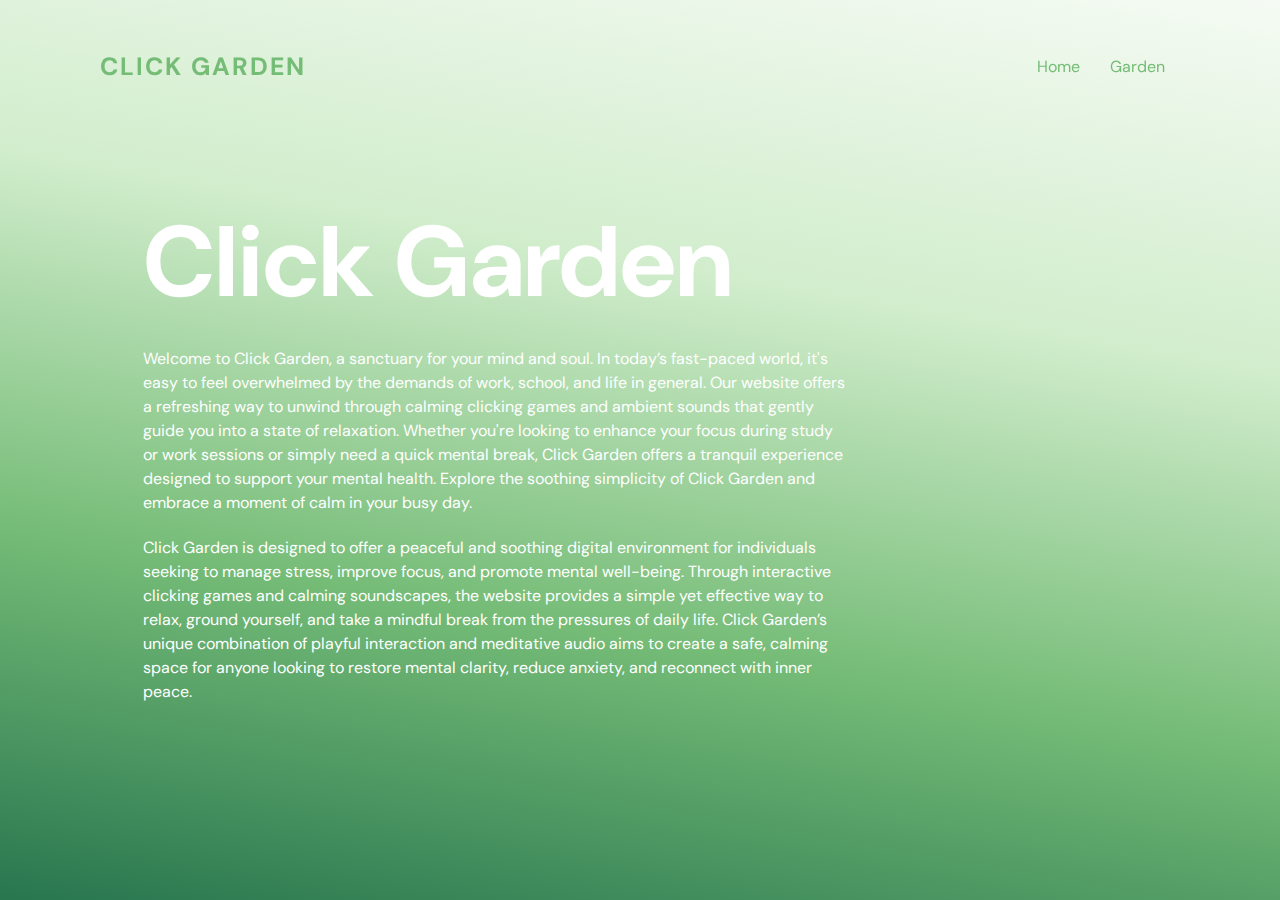
<file: index.html>
<!DOCTYPE html>
<html lang="en">
<head>
  <meta charset="UTF-8" />
  <meta name="viewport" content="width=device-width, initial-scale=1.0" />
  <title>Click Garden | Home</title>
  <link rel="stylesheet" href="style.css" />
</head>
<body>
  <header>
    <a href="index.html" class="logo">Click Garden</a>
    <div class="toggle"></div>
    <ul class="menu">
      <li><a href="index.html">Home</a></li>
      <li><a href="garden/garden.html">Garden</a></li>
    </ul>
  </header>
  <section class="homepage" id="home">
    <h1>Click Garden</h1>
    <p>
      Welcome to Click Garden, a sanctuary for your mind and soul. In today’s fast-paced world, it's easy to feel
      overwhelmed by the demands of work, school, and life in general. Our website offers a refreshing way to unwind
      through calming clicking games and ambient sounds that gently guide you into a state of relaxation. Whether you're
      looking to enhance your focus during study or work sessions or simply need a quick mental break, Click Garden
      offers a tranquil experience designed to support your mental health. Explore the soothing simplicity of Click
      Garden and embrace a moment of calm in your busy day.
    </p>
    <br>
    <p>
      Click Garden is designed to offer a peaceful and soothing digital environment for individuals seeking to manage
      stress, improve focus, and promote mental well-being. Through interactive clicking games and calming soundscapes,
      the website provides a simple yet effective way to relax, ground yourself, and take a mindful break from the
      pressures of daily life. Click Garden’s unique combination of playful interaction and meditative audio aims to
      create a safe, calming space for anyone looking to restore mental clarity, reduce anxiety, and reconnect with
      inner peace.
    </p>
  </section>
  <script src="script.js"></script>
</body>
</html>
</file>
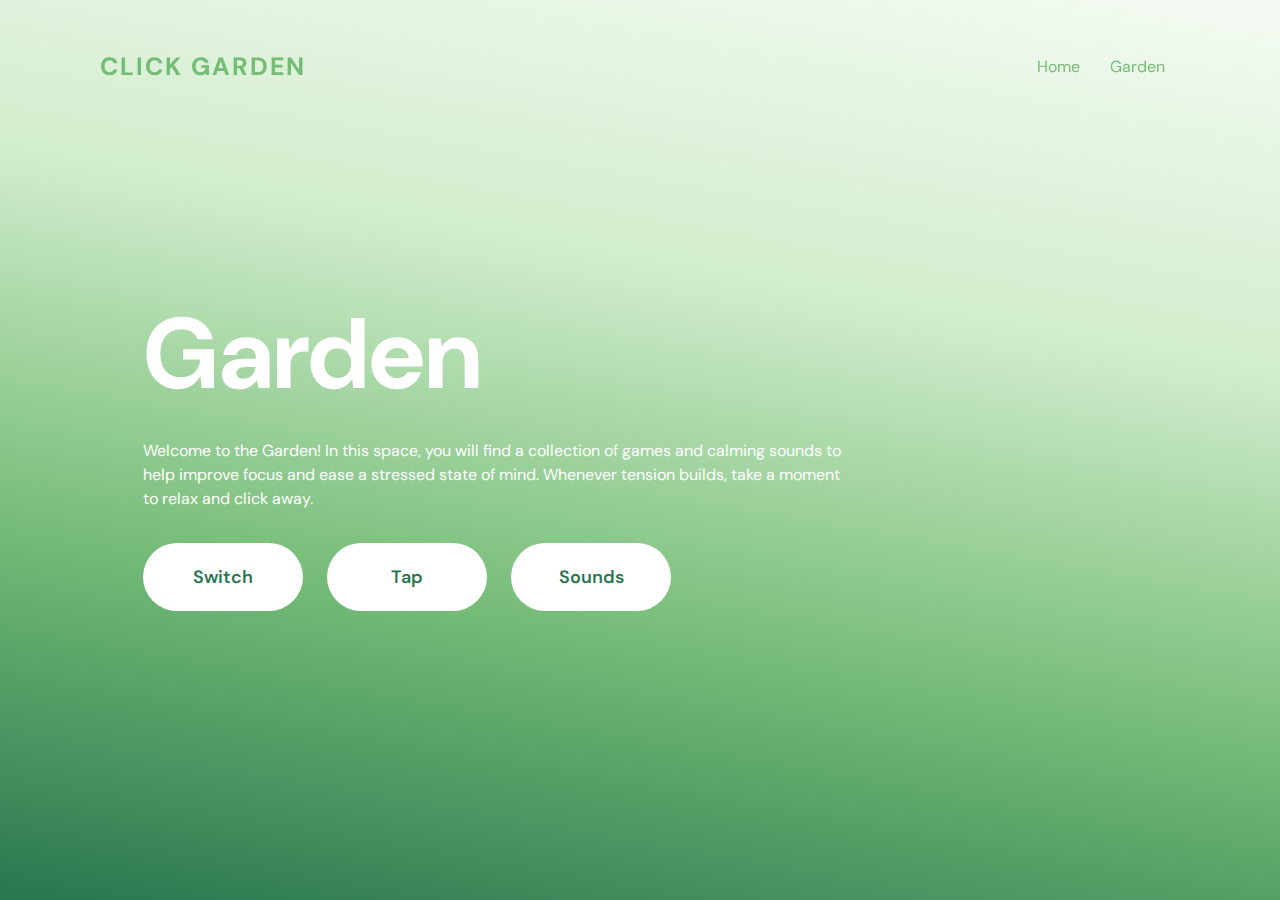
<file: garden/garden.html>
<!DOCTYPE html>
<html lang="en">
  <head>
    <meta charset="UTF-8" />
    <meta name="viewport" content="width=device-width, initial-scale=1.0" />
    <title>Click Garden | Garden</title>
    <link rel="stylesheet" href="garden.css" />
  </head>
  <body>
    <header>
      <a href="../index.html" class="logo">Click Garden</a>
      <div class="toggle"></div>
      <ul class="menu">
        <li><a href="../index.html">Home</a></li>
        <li><a href="garden.html">Garden</a></li>
      </ul>
    </header>
    <section class="homepage" id="home">
      <h1>Garden</h1>
      <p>Welcome to the Garden! In this space, you will find a collection of games and calming sounds
        to help improve focus and ease a stressed state of mind. Whenever tension builds, take 
        a moment to relax and click away.</p>
      <div class="button-container">
        <a href="../switch/switch.html" class="btn">Switch</a> 
        <a href="../tap/tap.html" class="btn">Tap</a>
        <a href="../sounds/sounds.html" class="btn">Sounds</a>
      </div>
    </section>
    <script src="garden.js"></script>
  </body>
</html>
</file>
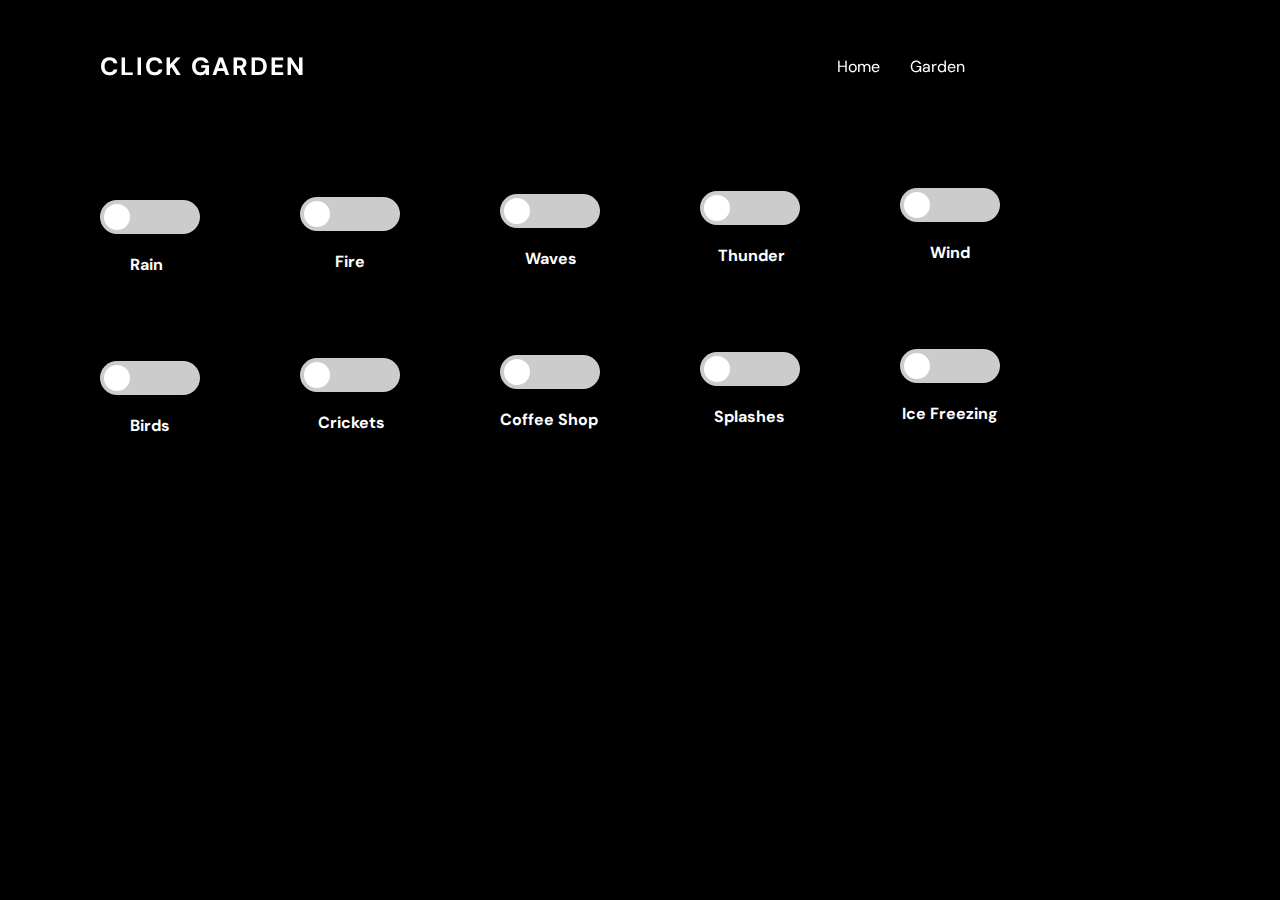
<file: sounds/sounds.html>
<!DOCTYPE html>
<html lang="en">

<head>
  <meta charset="UTF-8" />
  <meta name="viewport" content="width=device-width, initial-scale=1.0" />
  <title>Click Garden | Sounds</title>
  <link rel="stylesheet" href="sounds.css" />
</head>

<body class="quiet">
  <section class="quiet">
    <header class="head">
      <a href="../index.html" class="logo">Click Garden</a>
      <div class="toggle"></div>
      <ul class="menu">
        <li><a href="../index.html">Home</a></li>
        <li><a href="../garden/garden.html">Garden</a></li>
      </ul>
    </header>
  </section>
  <audio id="rainaudio" src="../audio/softrain.mp3"></audio>
  <audio id="fireaudio" src="../audio/fire.mp3"></audio>
  <audio id="waveaudio" src="../audio/waves.mp3"></audio>
  <audio id="thunderaudio" src="../audio/thunder.mp3"></audio>
  <audio id="windaudio" src="../audio/wind.mp3"></audio>
  <audio id="birdaudio" src="../audio/bird.mp3"></audio>
  <audio id="cricketaudio" src="../audio/cricket.mp3"></audio>
  <audio id="coffeeaudio" src="../audio/coffee.mp3"></audio>
  <audio id="splashaudio" src="../audio/splash.mp3"></audio>
  <audio id="iceaudio" src="../audio/ice.mp3"></audio>
  <audio id="click" src="../audio/click.wav"></audio>


  <div style="margin-left:100px;">
    <label for="rainInput" class="switch">
      <input id="rainInput" type="checkbox">
      <span class="slider round"></span>
    </label>
    <p style="color: white; font-weight: bold; margin-left: 30px; margin-top: 20px;">Rain</p>
  </div>
  <div style="margin-left:300px; margin-top: -78px;">
    <label for="fireInput" class="switch">
      <input id="fireInput" type="checkbox">
      <span class="slider round"></span>
    </label>
    <p style="color: white; font-weight: bold; margin-left: 35px; margin-top: 20px;">Fire</p>
  </div>
  <div style="margin-left:500px; margin-top: -78px;">
    <label for="waveInput" class="switch">
      <input id="waveInput" type="checkbox">
      <span class="slider round"></span>
    </label>
    <p style="color: white; font-weight: bold; margin-left: 25px; margin-top: 20px;">Waves</p>
  </div>
  <div style="margin-left:700px; margin-top: -78px;">
    <label for="thunderInput" class="switch">
      <input id="thunderInput" type="checkbox">
      <span class="slider round"></span>
    </label>
    <p style="color: white; font-weight: bold; margin-left: 18px; margin-top: 20px;">Thunder</p>
  </div>
  <div style="margin-left:900px; margin-top: -78px;">
    <label for="windInput" class="switch">
      <input id="windInput" type="checkbox">
      <span class="slider round"></span>
    </label>
    <p style="color: white; font-weight: bold; margin-left: 30px; margin-top: 20px;">Wind</p>
  </div>

  <div style="margin-left:100px; margin-top: 98px;">
    <label for="birdInput" class="switch">
      <input id="birdInput" type="checkbox">
      <span class="slider round"></span>
    </label>
    <p style="color: white; font-weight: bold; margin-left: 30px; margin-top: 20px;">Birds</p>
  </div>

  <div style="margin-left:300px; margin-top: -78px;">
    <label for="cricketInput" class="switch">
      <input id="cricketInput" type="checkbox">
      <span class="slider round"></span>
    </label>
    <p style="color: white; font-weight: bold; margin-left: 18px; margin-top: 20px;">Crickets</p>
  </div>

  <div style="margin-left:500px; margin-top: -78px;">
    <label for="coffeeInput" class="switch">
      <input id="coffeeInput" type="checkbox">
      <span class="slider round"></span>
    </label>
    <p style="color: white; font-weight: bold; margin-left: 0px; margin-top: 20px;">Coffee Shop</p>
  </div>

  <div style="margin-left:700px; margin-top: -78px;">
    <label for="splashInput" class="switch">
      <input id="splashInput" type="checkbox">
      <span class="slider round"></span>
    </label>
    <p style="color: white; font-weight: bold; margin-left: 14px; margin-top: 20px;">Splashes</p>
  </div>

  <div style="margin-left:900px; margin-top: -78px;">
    <label for="iceInput" class="switch">
      <input id="iceInput" type="checkbox">
      <span class="slider round"></span>
    </label>
    <p style="color: white; font-weight: bold; margin-left: 2px; margin-top: 20px;">Ice Freezing</p>
  </div>
  

  <script>
    let rainCounter = 0;
    let fireCounter = 0;
    let waveCounter = 0;
    let thunderCounter = 0;
    let windCounter = 0;
    let birdCounter = 0;
    let cricketCounter = 0;
    let coffeeCounter = 0
    let splashCounter = 0
    let iceCounter = 0
    
    const clickAud = document.getElementById('click');

    document.getElementById('rainInput').addEventListener('click', () => {
      const rainAud = document.getElementById('rainaudio');
      if (rainCounter === 0) {
        rainAud.play();
        rainCounter = 1;
      } else {
        rainAud.pause();
        rainCounter = 0;
      }
      clickAud.play();
    });

    document.getElementById('fireInput').addEventListener('click', () => {
      const fireAud = document.getElementById('fireaudio');
      if (fireCounter === 0) {
        fireAud.play();
        fireCounter = 1;
      } else {
        fireAud.pause();
        fireCounter = 0;
      }
      clickAud.play();
    });

    document.getElementById('waveInput').addEventListener('click', () => {
      const waveAud = document.getElementById('waveaudio');
      if (waveCounter === 0) {
        waveAud.play();
        waveCounter = 1;
      } else {
        waveAud.pause();
        waveCounter = 0;
      }
      clickAud.play();
    });

    document.getElementById('thunderInput').addEventListener('click', () => {
      const thunderAud = document.getElementById('thunderaudio');
      if (thunderCounter === 0) {
        thunderAud.play();
        thunderCounter = 1;
      } else {
        thunderAud.pause();
        thunderCounter = 0;
      }
      clickAud.play();
    });

    document.getElementById('windInput').addEventListener('click', () => {
      const windAud = document.getElementById('windaudio');
      if (windCounter === 0) {
        windAud.play();
        windCounter = 1;
      } else {
        windAud.pause();
        windCounter = 0;
      }
      clickAud.play();
    });

    document.getElementById('birdInput').addEventListener('click', () => {
      const birdAud = document.getElementById('birdaudio');
      if (birdCounter === 0) {
        birdAud.play();
        birdCounter = 1;
      } else {
        birdAud.pause();
        birdCounter = 0;
      }
      clickAud.play();
    });

    document.getElementById('cricketInput').addEventListener('click', () => {
      const cricketAud = document.getElementById('cricketaudio');
      if (cricketCounter === 0) {
        cricketAud.play();
        cricketCounter = 1;
      } else {
        cricketAud.pause();
        cricketCounter = 0;
      }
      clickAud.play();
    });


    document.getElementById('coffeeInput').addEventListener('click', () => {
      const coffeeAud = document.getElementById('coffeeaudio');
      if (coffeeCounter === 0) {
        coffeeAud.play();
        coffeeCounter = 1;
      } else {
        coffeeAud.pause();
        coffeeCounter = 0;
      }
      clickAud.play();
    });

    document.getElementById('splashInput').addEventListener('click', () => {
      const splashAud = document.getElementById('splashaudio');
      if (splashCounter === 0) {
        splashAud.play();
        splashCounter = 1;
      } else {
        splashAud.pause();
        splashCounter = 0;
      }
      clickAud.play();
    });

    document.getElementById('iceInput').addEventListener('click', () => {
      const iceAud = document.getElementById('iceaudio');
      if (iceCounter === 0) {
        iceAud.play();
        iceCounter = 1;
      } else {
        iceAud.pause();
        iceCounter = 0;
      }
      clickAud.play();
    });
  </script>
</body>

</html>
</file>
<file: style.css>
@import url('https://fonts.googleapis.com/css2?family=DM+Sans:ital,opsz,wght@0,9..40,100..1000;1,9..40,100..1000&display=swap');

* {
  margin: 0;
  padding: 0;
  box-sizing: border-box;
  scroll-behavior: smooth;
  font-family: "DM Sans", serif;
}

header {
  position: fixed;
  display: flex;
  padding: 50px 100px;
  width: 100%;
  top: 0;
  left: 0;
  z-index: 1001;
  justify-content: space-between;
  align-items: center;
  transition: 0.5s;
  background: transparent;
}

header.sticky {
  padding: 40px 100px;
  background: #f8f8f8;
  box-shadow: 0 5px 20px rgba(0, 0, 0, 0.5);
}

header ul {
  position: relative;
  display: flex;
  list-style: none;
}

header ul li a {
  position: relative;
  display: inline-block;
  margin: 0 15px;
  text-decoration: none;
  color: #75bc77;
}

section {
  padding: 100px;
}

.homepage {
  display: flex;
  height: 100vh;
  flex-direction: column;
  align-items: start;
  justify-content: center;
  background: linear-gradient(190deg, #f5fbf4, #d1edcc, #75bc77, #28764f);
  background-size: cover;
  background-position: right;
  background-attachment: fixed;
  color: #ffffff;
  animation: slideDown 1s ease-out forwards;
}

.homepage h1 {
  margin-left: 4%;
  margin-bottom: 20px;
  font-size: 100px;
}

.homepage p {
  margin-left: 4%;
  max-width: 65%;
  line-height: 1.5em;
}

header .logo {
  font-size: 25px;
  font-weight: 700;
  text-transform: uppercase;
  text-decoration: none;
  letter-spacing: 2px;
  color: #75bc77;
  position: sticky;
  z-index: 1000;
}

::selection {
  background: #75bc77;
  color: #ffffff;
}

header.menu-active {
  background: #ffffff;
  box-shadow: 0 5px 20px rgba(0, 0, 0, 0.1);
}

header.menu-active .logo {
  color: #75bc77;
}

header.menu-active ul li a {
  color: #75bc77;
}

header:hover,
header ul li a:hover,
.logo:hover,
.toggle:hover {
  color: #6ead70;
}

@media (max-width: 991px) {
  header,
  header.sticky {
    padding: 20px 50px;
    z-index: 1000;
  }

  header img {
    display: none;
  }

  header .logo {
    margin-left: 20px;
  }

  .menu {
    display: block;
    position: fixed;
    top: -100%; 
    left: 0;
    width: 100%;
    height: 100vh;
    padding: 50px 50px;
    text-align: center;
    background: #fff;
    transition: top 0.5s ease-in-out;
    z-index: 999;
  }

  .menu.active {
    top: 75px; 
  }

  header ul li a {
    margin: 10px;
    font-size: 20px;
    color: #75bc77;
  }

  .toggle {
    width: 40px;
    height: 40px;
    background: url("../img/menu.png");
    filter: invert(36%) sepia(80%) saturate(100%) hue-rotate(80deg) brightness(100%) contrast(96%);
    background-position: center;
    background-repeat: no-repeat;
    background-size: 30px;
    cursor: pointer;
    position: sticky;
    z-index: 1000;
  }

  .toggle.active {
    width: 40px;
    height: 40px;
    background: url("../img/close.png");
    filter: invert(36%) sepia(80%) saturate(100%) hue-rotate(80deg) brightness(100%) contrast(96%);
    background-position: center;
    background-repeat: no-repeat;
    background-size: 25px;
    cursor: pointer;
    position: sticky;
    z-index: 1000;
  }

  header.sticky .toggle {
    filter: invert(1);
  }

  section {
    padding: 100px 50px;
  }

  .homepage {
    padding: 150px 50px 100px;
  }

  .homepage h1 {
    font-size: 2em;
  }

  .homepage h3 {
    font-size: 1em;
  }

  .homepage p {
    font-size: 0.8em;
  }

  .homepage a:hover::after {
    z-index: 1;
    transform: scale(1.1);
  }
}

@media (max-width: 600px) {
  header,
  header.sticky {
    padding: 20px 20px;
    z-index: 1000;
  }

  .homepage {
    padding: 150px 20px 100px;
  }

  section {
    padding: 100px 20px;
  }
}

@media (max-width: 500px) {
  .homepage {
    height: 100vh;
    padding: 150px 20px 100px;
  }
}

@media (max-width: 300px) {
  header,
  header.sticky {
    padding: 20px 20px;
    z-index: 1000;
  }

  .homepage {
    height: 105vh;
    padding: 150px 20px 100px;
  }

  section {
    padding: 100px 20px;
  }
}

@keyframes slideDown {
  0% {
    top: -100%;
  }
  100% {
    top: 0;
  }
}
</file>
<file: garden/garden.css>
@import url('https://fonts.googleapis.com/css2?family=DM+Sans:ital,opsz,wght@0,9..40,100..1000;1,9..40,100..1000&display=swap');

* {
  margin: 0;
  padding: 0;
  box-sizing: border-box;
  scroll-behavior: smooth;
  font-family: "DM Sans", serif;
}

header {
  position: fixed;
  display: flex;
  padding: 50px 100px;
  width: 100%;
  top: 0;
  left: 0;
  z-index: 1001;
  justify-content: space-between;
  align-items: center;
  transition: 0.5s;
  background: transparent;
}

header.sticky {
  padding: 40px 100px;
  background: #f8f8f8;
  box-shadow: 0 5px 20px rgba(0, 0, 0, 0.5);
}

header ul {
  position: relative;
  display: flex;
  list-style: none;
}

header ul li a {
  position: relative;
  display: inline-block;
  margin: 0 15px;
  text-decoration: none;
  color: #75bc77;
}

section {
  padding: 100px;
}

.homepage {
  display: flex;
  height: 100vh;
  flex-direction: column;
  align-items: start;
  justify-content: center;
  background: linear-gradient(190deg, #f5fbf4, #d1edcc, #75bc77, #28764f);
  background-size: cover;
  background-position: right;
  background-attachment: fixed;
  color: #ffffff;
  animation: slideDown 1s ease-out forwards;
}

.homepage h1 {
  margin-left: 4%;
  margin-bottom: 20px;
  font-size: 100px;
}

.homepage p {
  margin-left: 4%;
  max-width: 65%;
  line-height: 1.5em;
}

header .logo {
  font-size: 25px;
  font-weight: 700;
  text-transform: uppercase;
  text-decoration: none;
  letter-spacing: 2px;
  color: #75bc77;
  position: sticky;
  z-index: 1000;
}

::selection {
  background: #75bc77;
  color: #ffffff;
}

header.menu-active {
  background: #ffffff;
  box-shadow: 0 5px 20px rgba(0, 0, 0, 0.1);
}

header.menu-active .logo {
  color: #75bc77;
}

header.menu-active ul li a {
  color: #75bc77;
}

header:hover,
header ul li a:hover,
.logo:hover,
.toggle:hover {
  color: #6ead70;
}

@media (max-width: 991px) {
  header,
  header.sticky {
    padding: 20px 50px;
    z-index: 1000;
  }

  header img {
    display: none;
  }

  header .logo {
    margin-left: 20px;
  }

  .menu {
    display: block;
    position: fixed;
    top: -100%; 
    left: 0;
    width: 100%;
    height: 100vh;
    padding: 50px 50px;
    text-align: center;
    background: #fff;
    transition: top 0.5s ease-in-out;
    z-index: 999;
  }

  .menu.active {
    top: 75px; 
  }

  header ul li a {
    margin: 10px;
    font-size: 20px;
    color: #75bc77;
  }

  .toggle {
    width: 40px;
    height: 40px;
    background: url("../img/menu.png");
    filter: invert(36%) sepia(80%) saturate(100%) hue-rotate(80deg) brightness(100%) contrast(96%);
    background-position: center;
    background-repeat: no-repeat;
    background-size: 30px;
    cursor: pointer;
    position: sticky;
    z-index: 1000;
  }

  .toggle.active {
    width: 40px;
    height: 40px;
    background: url("../img/close.png");
    filter: invert(36%) sepia(80%) saturate(100%) hue-rotate(80deg) brightness(100%) contrast(96%);
    background-position: center;
    background-repeat: no-repeat;
    background-size: 25px;
    cursor: pointer;
    position: sticky;
    z-index: 1000;
  }

  header.sticky .toggle {
    filter: invert(1);
  }

  section {
    padding: 100px 50px;
  }

  .homepage {
    padding: 150px 50px 100px;
  }

  .homepage h1 {
    font-size: 2em;
  }

  .homepage h3 {
    font-size: 1em;
  }

  .homepage p {
    font-size: 0.8em;
  }

  .homepage a:hover::after {
    z-index: 1;
    transform: scale(1.1);
  }
}

@media (max-width: 600px) {
  header,
  header.sticky {
    padding: 20px 20px;
    z-index: 1000;
  }

  .homepage {
    padding: 150px 20px 100px;
  }

  section {
    padding: 100px 20px;
  }
}

@media (max-width: 500px) {
  .homepage {
    height: 100vh;
    padding: 150px 20px 100px;
  }
}

@media (max-width: 300px) {
  header,
  header.sticky {
    padding: 20px 20px;
    z-index: 1000;
  }

  .homepage {
    height: 105vh;
    padding: 150px 20px 100px;
  }

  section {
    padding: 100px 20px;
  }
}

@keyframes slideDown {
  0% {
    top: -100%;
  }
  100% {
    top: 0;
  }
}

.button-container {
  display: flex;
  gap: 1.5em;
  flex-wrap: wrap;
  justify-content: center;
  margin-top: 2em;
  margin-left: 4%;
}

a.btn, .btn {
  padding: 1.2em 2.5em;
  position: relative;
  border: 0;
  border-radius: 50px;
  cursor: pointer;
  text-decoration: none;
  font-size: 18px;
  font-weight: 600;
  color: #28764f;
  background: #ffffff;
  transition: transform 0.3s, background 0.3s;
  width: 160px;
  text-align: center;
}

a.btn::after, .btn::after {
  padding: 1.2em 2.5em;
  position: absolute;
  z-index: -1;
  top: 0;
  left: 0;
  transition: transform 1s;
  border-radius: 50px;
  background: #ffffff;
  width: 160px;
}

a.btn:hover, .btn:hover {
  background: #f0f0f0;
  transform: scale(1.05);
}

a.btn:hover::after, .btn:hover::after {
  z-index: 1;
  transform: scale(1.2);
}

@media (max-width: 768px) {
  .homepage h1 {
    font-size: 60px;
  }

  .homepage p {
    font-size: 1.2em;
    max-width: 90%;
  }

  .button-container {
    flex-direction: column;
    align-items: center;
  }

  a.btn, .btn {
    font-size: 14px;
    padding: 1em 3em;
    width: 150px;
  }
}
</file>
<file: sounds/sounds.css>
@import url('https://fonts.googleapis.com/css2?family=DM+Sans:ital,opsz,wght@0,9..40,100..1000;1,9..40,100..1000&display=swap');

* {
  margin: 0;
  padding: 0;
  box-sizing: border-box;
  scroll-behavior: smooth;
  font-family: "DM Sans", serif;
}


.quiet {
  background-color: black;
}

.head {
  position: fixed;
  display: flex;
  padding: 50px 100px;
  width: 100%;
  top: 0;
  left: 0;
  z-index: 1001;
  justify-content: space-between;
  align-items: center;

}

header ul {
  margin-right: 200px;
  position: relative;
  display: flex;
  list-style: none;
}

header ul li a {
  position: relative;
  display: inline-block;
  margin: 0 15px;
  text-decoration: none;
  color: #ffffff;
}

section {
  padding: 100px;
}

header.sticky {
  padding: 40px 100px;
  background: #f8f8f8;
  box-shadow: 0 5px 20px rgba(0, 0, 0, 0, 0.5);
}

header.sticky .logo {
  color: #6b6b6b;
}

header.sticky ul li a {
  color: #6b6b6b;
}

header .logo {
  font-size: 25px;
  font-weight: 700;
  text-transform: uppercase;
  text-decoration: none;
  letter-spacing: 2px;
  color: #ffffff;
}

a.button.whitebg {
  margin-top: 2em;
  margin-left: 4%;
  padding: 1em 4em;
  position: relative;
  border: 0;
  border-radius: 100vw;
  cursor: pointer;
  text-decoration: none;
  color: #111111;
  background: #ffffff;
}

a.button.whitebg::after {
  padding: 1em 4em;
  position: absolute;
  z-index: -1;
  top: 0;
  left: 0;
  transition: transform 1s;
  border-radius: 100vw;
  background: #ffffff;
}

a.button.blackbg {
  margin-top: 2em;
  margin-left: 4%;
  padding: 1em 4em;
  position: relative;
  border: 0;
  border-radius: 100vw;
  cursor: pointer;
  text-decoration: none;
  color: #ffffff;
  background: #111111;
}

a.button.blackbg::after {
  content: "View More";
  padding: 1em 4em;
  position: absolute;
  z-index: -1;
  top: 0;
  left: 0;
  transition: transform 1s;
  border-radius: 100vw;
  background: #111111;
}

.homepage a:hover::after {
  z-index: 1;
  transform: scale(1.2);
}

.switch {
  position: relative;
  display: inline-block;
  width: 100px;
  height: 34px;
}

.switch input { 
  opacity: 0;
  width: 0;
  height: 0;
}

.slider {
  position: absolute;
  cursor: pointer;
  top: 0;
  left: 0;
  right: 0;
  bottom: 0;
  background-color: #ccc;
  -webkit-transition: .4s;
  transition: .4s;
}

.slider:before {
  position: absolute;
  content: "";
  height: 26px;
  width: 26px;
  left: 4px;
  bottom: 4px;
  background-color: white;
  -webkit-transition: .4s;
  transition: .4s;
}

input:checked + .slider {
  background-color: #2196F3;
}

input:focus + .slider {
  box-shadow: 0 0 1px #2196F3;
}

input:checked + .slider:before {
  -webkit-transform: translateX(66px);
  -ms-transform: translateX(66px);
  transform: translateX(66px);
}

.slider.round {
  border-radius: 34px;
}

.slider.round:before {
  border-radius: 50%;
}
</file>
